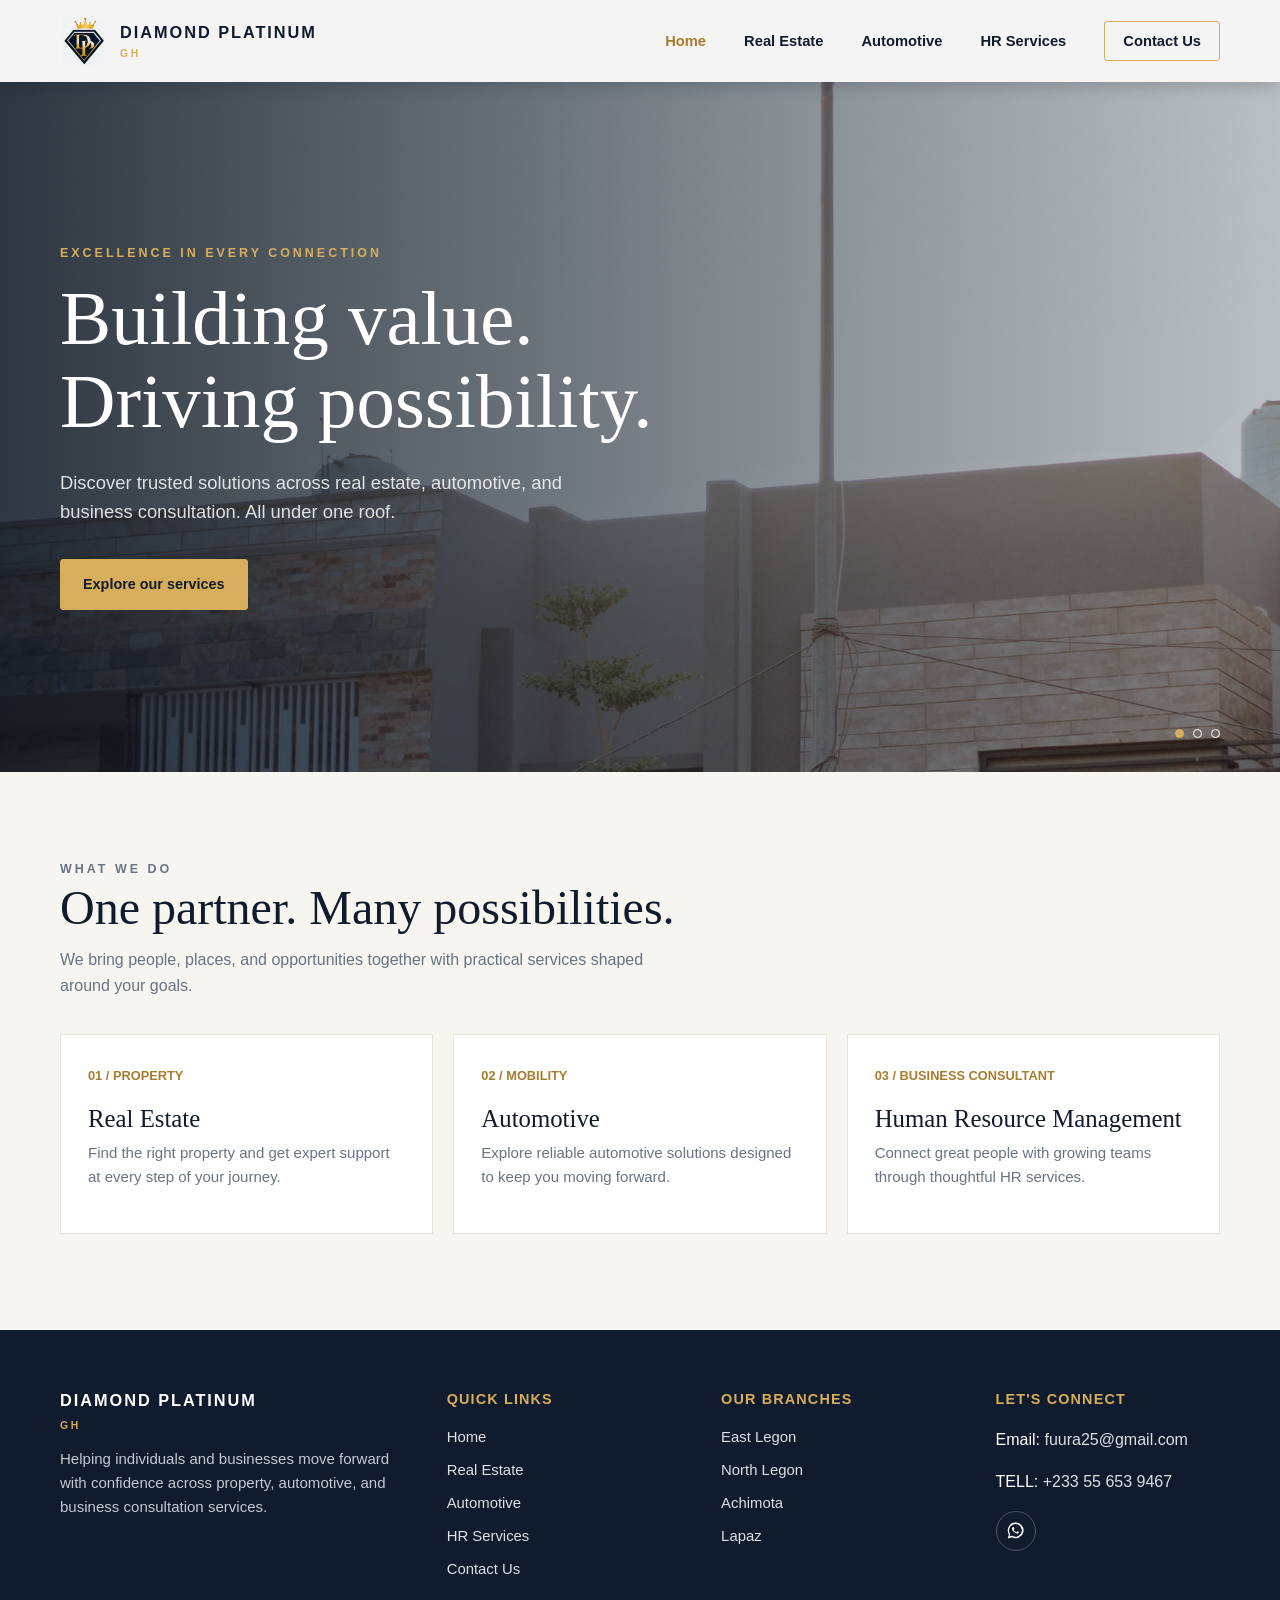
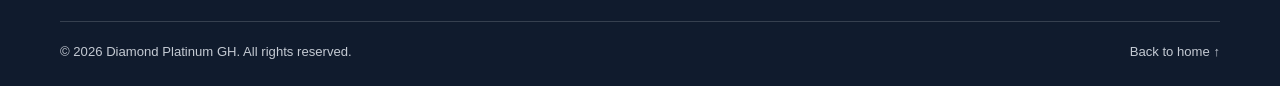
<file: index.html>
<!DOCTYPE html>
<html lang="en">
<head>
    <meta charset="UTF-8">
    <meta name="viewport" content="width=device-width, initial-scale=1.0">
    <meta name="theme-color" content="#101b2d">
    <title>Diamond Platinum GH | Real Estate, Automotive &amp; HR</title>
    <style>
        :root {
            color-scheme: light;
            --navy: #101b2d;
            --gold: #d7ae5b;
            --cream: #f7f5f0;
            --muted: #687386;
        }

        * { box-sizing: border-box; }

        html { scroll-behavior: smooth; }

        body {
            margin: 0;
            background: var(--cream);
            color: var(--navy);
            font-family: "Segoe UI", Arial, sans-serif;
            line-height: 1.6;
        }

        a { color: inherit; }

        .site-header {
            position: relative;
            z-index: 5;
            background: #f4f4f4;
            box-shadow: 0 5px 14px rgb(16 27 45 / 18%);
        }

        .nav-wrap {
            width: min(1160px, calc(100% - 48px));
            min-height: 82px;
            margin: auto;
            display: flex;
            align-items: center;
            justify-content: space-between;
            gap: 30px;
        }

        .brand {
            color: var(--navy);
            font-size: 1.02rem;
            font-weight: 800;
            letter-spacing: .12em;
            line-height: 1.25;
            text-decoration: none;
        }

        .brand span {
            display: block;
            margin-top: 5px;
            color: var(--gold);
            font-size: .65rem;
            letter-spacing: .26em;
        }

        .nav-menu {
            display: flex;
            align-items: center;
            gap: clamp(18px, 3vw, 38px);
            margin: 0;
            padding: 0;
            list-style: none;
        }

        .nav-menu a {
            font-size: .92rem;
            font-weight: 600;
            text-decoration: none;
            transition: color .2s ease;
        }

        .nav-menu a:hover,
        .nav-menu a:focus-visible { color: #a77c2e; }

        .nav-menu .contact-link {
            padding: 11px 18px;
            border: 1px solid var(--gold);
            border-radius: 3px;
        }

        .menu-toggle {
            display: none;
            width: 44px;
            height: 44px;
            border: 1px solid #e4e6eb;
            border-radius: 4px;
            background: #fff;
            color: var(--navy);
            font-size: 1.45rem;
            cursor: pointer;
        }

        .hero {
            position: relative;
            display: grid;
            min-height: min(690px, calc(100svh - 82px));
            overflow: hidden;
            place-items: center;
            background: var(--navy);
            color: #fff;
            isolation: isolate;
        }

        .hero-slides,
        .hero-slides::after,
        .hero-image {
            position: absolute;
            inset: 0;
            width: 100%;
            height: 100%;
        }

        .hero-slides { z-index: -1; }

        .hero-slides::after {
            content: "";
            background: linear-gradient(90deg, rgb(8 17 30 / 83%), rgb(8 17 30 / 38%) 68%, rgb(8 17 30 / 20%));
        }

        .hero-image {
            object-fit: cover;
            opacity: 0;
            transform: scale(1.04);
            transition: opacity 1.1s ease, transform 6s ease;
        }

        .hero-image.is-active {
            opacity: 1;
            transform: scale(1);
        }

        .hero-content {
            width: min(1160px, calc(100% - 48px));
            padding: 80px 0;
        }

        .eyebrow {
            margin: 0 0 16px;
            color: var(--gold);
            font-size: .78rem;
            font-weight: 700;
            letter-spacing: .24em;
            text-transform: uppercase;
        }

        h1 {
            max-width: 720px;
            margin: 0;
            font-family: Georgia, "Times New Roman", serif;
            font-size: clamp(2.7rem, 6vw, 5.3rem);
            font-weight: 500;
            line-height: 1.08;
        }

        .hero-copy {
            max-width: 570px;
            margin: 24px 0 32px;
            color: rgb(255 255 255 / 84%);
            font-size: clamp(1rem, 1.7vw, 1.15rem);
        }

        .button {
            display: inline-block;
            padding: 13px 22px;
            border: 1px solid var(--gold);
            border-radius: 3px;
            background: var(--gold);
            color: var(--navy);
            font-size: .9rem;
            font-weight: 700;
            text-decoration: none;
            transition: background .2s ease, color .2s ease;
        }

        .button:hover { background: transparent; color: #fff; }

        .slide-dots {
            position: absolute;
            right: max(24px, calc((100% - 1160px) / 2));
            bottom: 34px;
            display: flex;
            gap: 9px;
        }

        .slide-dot {
            width: 9px;
            height: 9px;
            padding: 0;
            border: 1px solid #fff;
            border-radius: 50%;
            background: transparent;
            cursor: pointer;
        }

        .slide-dot[aria-current="true"] { background: var(--gold); border-color: var(--gold); }

        .services {
            width: min(1160px, calc(100% - 48px));
            margin: auto;
            padding: 88px 0 96px;
        }

        .section-heading { max-width: 620px; margin-bottom: 36px; }

        .section-heading h2 {
            margin: 0 0 12px;
            font: 500 clamp(2rem, 4vw, 3rem)/1.15 Georgia, "Times New Roman", serif;
        }

        .section-heading p { margin: 0; color: var(--muted); }

        .service-grid {
            display: grid;
            grid-template-columns: repeat(3, 1fr);
            gap: 20px;
        }

        .service-card {
            min-height: 200px;
            padding: 27px;
            border: 1px solid #e8e4dc;
            background: #fff;
            text-decoration: none;
            transition: transform .2s ease, box-shadow .2s ease;
        }

        .service-card:hover {
            transform: translateY(-4px);
            box-shadow: 0 12px 30px rgb(16 27 45 / 9%);
        }

        .service-card .number { color: #a77c2e; font-size: .8rem; font-weight: 700; }
        .service-card h3 { margin: 17px 0 8px; font: 500 1.55rem Georgia, "Times New Roman", serif; }
        .service-card p { margin: 0; color: var(--muted); font-size: .94rem; }

        .site-footer { background: var(--navy); color: #fff; }

        .footer-wrap {
            width: min(1160px, calc(100% - 48px));
            margin: auto;
            padding: 58px 0 24px;
        }

        .footer-main {
            display: grid;
            grid-template-columns: 1.5fr repeat(3, 1fr);
            gap: 50px;
            padding-bottom: 40px;
        }

        .footer-about p { max-width: 360px; color: #c4cad3; font-size: .94rem; }
        .footer-title { margin: 0 0 15px; color: var(--gold); font-size: .9rem; letter-spacing: .08em; text-transform: uppercase; }
        .footer-links { display: grid; gap: 9px; }
        .footer-links a { color: #dce0e6; font-size: .93rem; text-decoration: none; }
        .footer-links span { color: #dce0e6; font-size: .93rem; }
        .footer-links a:hover { color: var(--gold); }

        .social-links { display: flex; gap: 10px; }

        .social-links a {
            display: grid;
            width: 40px;
            height: 40px;
            place-items: center;
            border: 1px solid rgb(255 255 255 / 25%);
            border-radius: 50%;
            color: #fff;
            font-size: .8rem;
            font-weight: 700;
            text-decoration: none;
            transition: border-color .2s ease, color .2s ease;
        }

        .social-links a:hover { border-color: var(--gold); color: var(--gold); }

        .copyright {
            display: flex;
            justify-content: space-between;
            gap: 16px;
            padding-top: 19px;
            border-top: 1px solid rgb(255 255 255 / 16%);
            color: #c4cad3;
            font-size: .82rem;
        }

        @media (max-width: 760px) {
            .nav-wrap { width: min(100% - 36px, 1160px); min-height: 72px; }
            .menu-toggle { display: grid; place-items: center; }

            .nav-menu {
                position: absolute;
                top: 100%;
                right: 0;
                left: 0;
                display: none;
                align-items: stretch;
                gap: 0;
                padding: 8px 18px 18px;
                background: #f4f4f4;
                box-shadow: 0 12px 18px rgb(16 27 45 / 10%);
            }

            .nav-menu.is-open { display: flex; flex-direction: column; }
            .nav-menu li { border-top: 1px solid #eef0f3; }
            .nav-menu a { display: block; padding: 13px 4px; }
            .nav-menu .contact-link { border: 0; }
            .hero { min-height: min(660px, calc(100svh - 72px)); }
            .hero-content, .services, .footer-wrap { width: min(100% - 36px, 1160px); }
            .service-grid { grid-template-columns: 1fr; }
            .service-card { min-height: auto; }
            .footer-main { grid-template-columns: 1fr 1fr; gap: 32px 24px; }
            .footer-about { grid-column: 1 / -1; }
        }

        @media (max-width: 440px) {
            .footer-main { grid-template-columns: 1fr; }
            .footer-about { grid-column: auto; }
            .copyright { flex-direction: column; gap: 4px; }
            .hero-content { padding: 65px 0 90px; }
        }

        @media (prefers-reduced-motion: reduce) {
            html { scroll-behavior: auto; }
            *, *::before, *::after { transition-duration: .01ms !important; }
        }
    </style>
    <link rel="stylesheet" href="site.css">
    <script src="site.js" defer></script>
</head>
<body>
    <header class="site-header">
        <nav class="nav-wrap" aria-label="Main navigation">
            <a class="brand nav-brand" href="index.html">
                <img class="brand-logo" src="dp.jpg" alt="">
                <div class="brand-text">DIAMOND PLATINUM<span>GH</span></div>
            </a>
            <button class="menu-toggle" type="button" aria-label="Open navigation menu" aria-expanded="false" aria-controls="primary-menu">
                <span aria-hidden="true">☰</span>
            </button>
            <ul class="nav-menu" id="primary-menu">
                <li><a href="index.html" aria-current="page">Home</a></li>
                <li><a href="real-estate.html">Real Estate</a></li>
                <li><a href="automotive.html">Automotive</a></li>
                <li><a href="hr-services.html">HR Services</a></li>
                <li><a class="contact-link" href="contact.html">Contact Us</a></li>
            </ul>
        </nav>
    </header>

    <main>
        <section class="hero" id="home" aria-label="Featured services">
            <div class="hero-slides" aria-hidden="true">
                <img class="hero-image is-active" src="fp3.jpg" alt="">
                <img class="hero-image" src="fp2.jpg" alt="">
                <img class="hero-image" src="fp1.jpg" alt="">
            </div>
            <div class="hero-content">
                <p class="eyebrow">Excellence in every connection</p>
                <h1>Building value.<br>Driving possibility.</h1>
                <p class="hero-copy">Discover trusted solutions across real estate, automotive, and business consultation.
                    All under one roof.</p>
                <a class="button" href="#services">Explore our services</a>
            </div>
            <div class="slide-dots" aria-label="Choose a featured background">
                <button class="slide-dot" type="button" aria-label="Show slide 1" aria-current="true"></button>
                <button class="slide-dot" type="button" aria-label="Show slide 2" aria-current="false"></button>
                <button class="slide-dot" type="button" aria-label="Show slide 3" aria-current="false"></button>
            </div>
        </section>

        <section class="services" id="services">
            <div class="section-heading">
                <p class="eyebrow">What we do</p>
                <h2>One partner. Many possibilities.</h2>
                <p>We bring people, places, and opportunities together with practical services shaped around your goals.</p>
            </div>
            <div class="service-grid">
                <a class="service-card" id="real-estate" href="real-estate.html">
                    <span class="number">01 / PROPERTY</span>
                    <h3>Real Estate</h3>
                    <p>Find the right property and get expert support at every step of your journey.</p>
                </a>
                <a class="service-card" id="automotive" href="automotive.html">
                    <span class="number">02 / MOBILITY</span>
                    <h3>Automotive</h3>
                    <p>Explore reliable automotive solutions designed to keep you moving forward.</p>
                </a>
                <a class="service-card" id="hr-services" href="hr-services.html">
                    <span class="number">03 / BUSINESS CONSULTANT</span>
                    <h3>Human Resource Management</h3>
                    <p>Connect great people with growing teams through thoughtful HR services.</p>
                </a>
            </div>
        </section>
    </main>

    <footer class="site-footer" id="contact">
        <div class="footer-wrap">
            <div class="footer-main">
                <div class="footer-about">
                    <a class="brand" href="index.html" style="color:#fff">DIAMOND PLATINUM<span>GH</span></a>
                    <p>Helping individuals and businesses move forward with confidence across property, automotive, and business consultation services.</p>
                    
                </div>
                <div>
                    <h2 class="footer-title">Quick links</h2>
                    <div class="footer-links">
                        <a href="index.html">Home</a>
                        <a href="real-estate.html">Real Estate</a>
                        <a href="automotive.html">Automotive</a>
                        <a href="hr-services.html">HR Services</a>
                        <a href="contact.html">Contact Us</a>
                    </div>
                </div><div><h2 class="footer-title">OUR BRANCHES</h2><div class="footer-links"><span>East Legon</span><span>North Legon</span><span>Achimota</span><span>Lapaz</span></div></div>
                <div>
                    <h2 class="footer-title">LET'S CONNECT</h2><p class="footer-contact">Email: <a href="mailto:fuura25@gmail.com">fuura25@gmail.com</a></p><p class="footer-contact">TELL: <a href="tel:+233556539467">+233 55 653 9467</a></p>
                    <div class="social-links" aria-label="Social media">
                        <a class="whatsapp" href="https://wa.link/vupumk" target="_blank" rel="noopener noreferrer" aria-label="WhatsApp">
                            <svg viewBox="0 0 24 24" aria-hidden="true"><path d="M12 2a9.8 9.8 0 0 0-8.4 14.8L2.3 22l5.3-1.4A9.9 9.9 0 1 0 12 2zm0 17.8a8 8 0 0 1-4.1-1.1l-.3-.2-3.1.8.8-3-.2-.3A8 8 0 1 1 12 19.8zm4.4-6c-.2-.1-1.4-.7-1.6-.7s-.4-.1-.5.1-.6.7-.7.9-.3.2-.5.1a6.5 6.5 0 0 1-1.9-1.2 7.1 7.1 0 0 1-1.3-1.6c-.1-.2 0-.3.1-.4l.4-.5.2-.4v-.4c-.1-.1-.5-1.3-.7-1.8-.2-.5-.4-.4-.5-.4h-.5c-.2 0-.4.1-.6.3s-.8.8-.8 1.9.8 2.2.9 2.4a9 9 0 0 0 3.5 3.1c.5.2.8.4 1.1.5.5.2 1 .2 1.4.1.4-.1 1.4-.6 1.6-1.1.2-.5.2-1 .1-1.1s-.2-.2-.4-.3z"/></svg>
                        </a>
                    </div>
                </div>
            </div>
            <div class="copyright">
                <span>&copy; <span id="year"></span> Diamond Platinum GH. All rights reserved.</span>
                <a href="index.html">Back to home ↑</a>
            </div>
        </div>
    </footer>

</body>
</html>
</file>
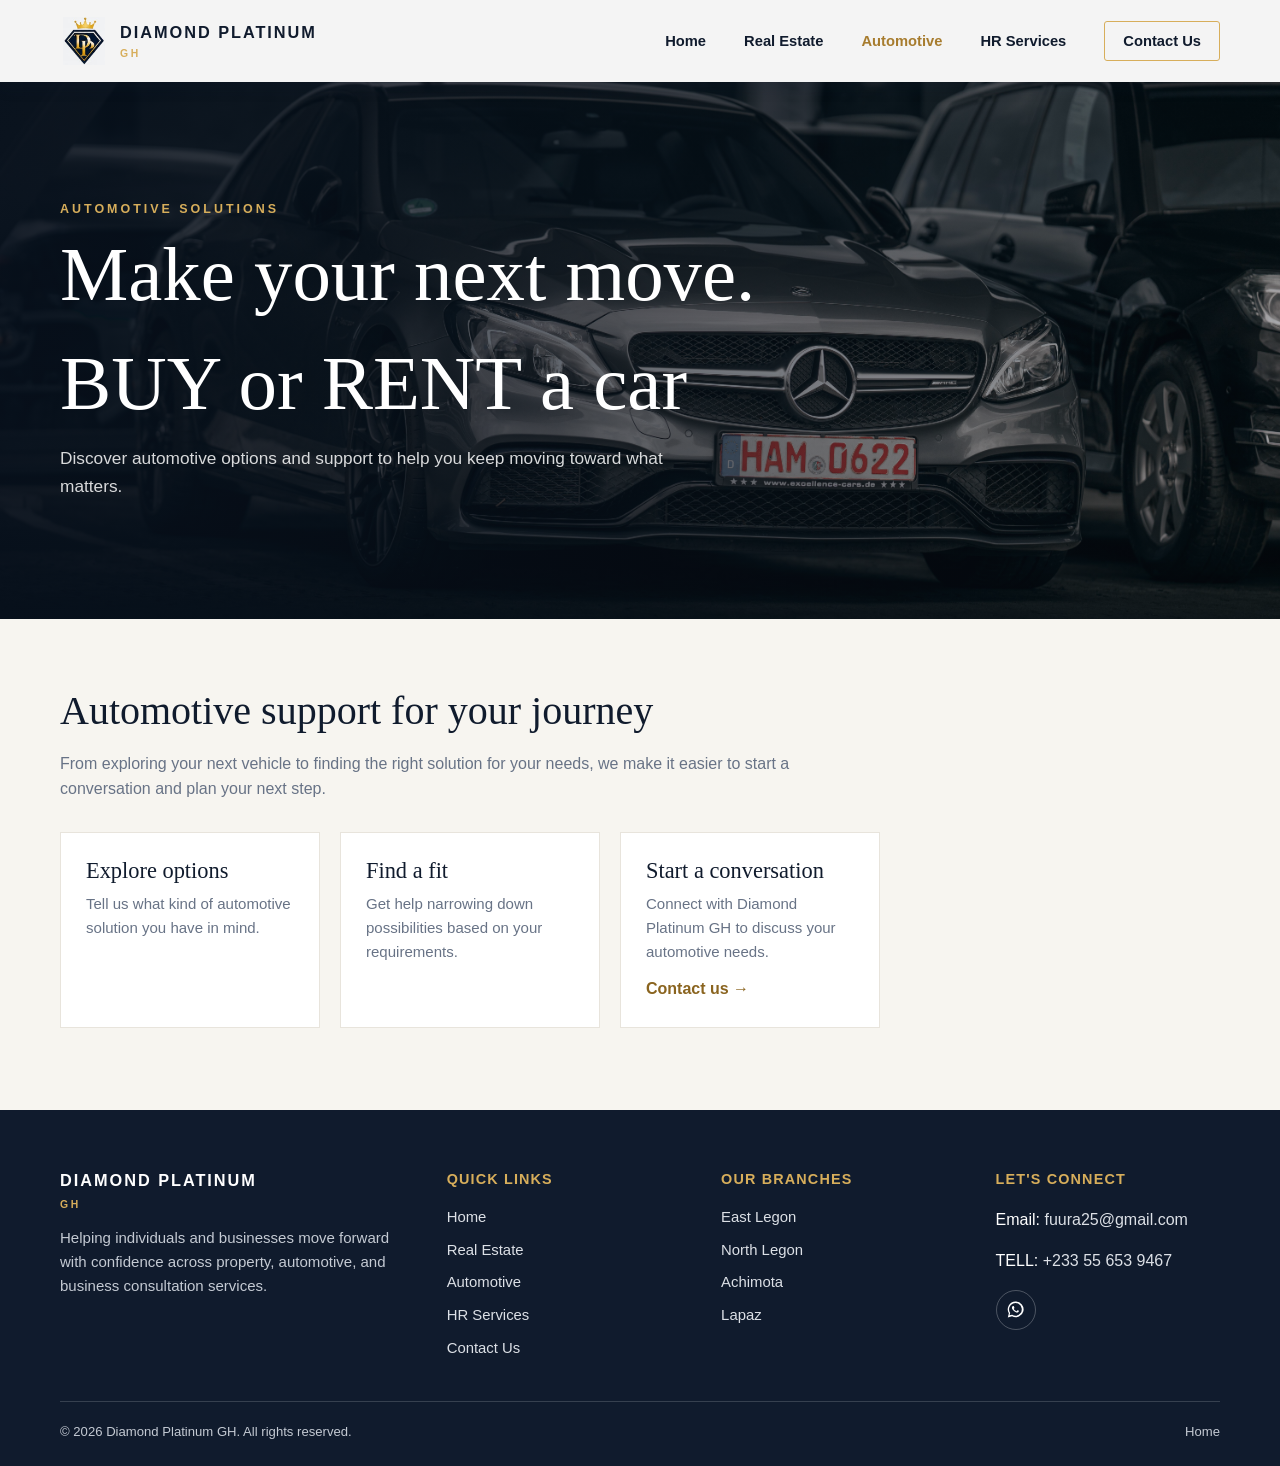
<file: automotive.html>
<!DOCTYPE html>
<html lang="en">
<head>
    <meta charset="UTF-8">
    <meta name="viewport" content="width=device-width, initial-scale=1.0">
    <meta name="theme-color" content="#101b2d">
    <title>Automotive | Diamond Platinum GH</title>
    <link rel="stylesheet" href="site.css">
    <script src="site.js" defer></script>
</head>
<body>
    <header class="site-header">
        <nav class="nav-wrap" aria-label="Main navigation">
            <a class="brand nav-brand" href="index.html"><img class="brand-logo" src="dp.jpg" alt=""><div class="brand-text">DIAMOND PLATINUM<span>GH</span></div></a>
            <button class="menu-toggle" type="button" aria-label="Open navigation menu" aria-expanded="false" aria-controls="primary-menu"><span aria-hidden="true">☰</span></button>
            <ul class="nav-menu" id="primary-menu">
                <li><a href="index.html">Home</a></li>
                <li><a href="real-estate.html">Real Estate</a></li>
                <li><a href="automotive.html" aria-current="page">Automotive</a></li>
                <li><a href="hr-services.html">HR Services</a></li>
                <li><a class="contact-link" href="contact.html">Contact Us</a></li>
            </ul>
        </nav>
    </header>
    <main>
        <section class="page-banner photo-banner">
            <div class="automotive-banner-slides" aria-hidden="true">
                <img class="banner-slide is-active" src="p3.jpg" alt="">
                <img class="banner-slide" src="p2.jpg" alt="">
                <img class="banner-slide" src="p4.jpg" alt="">
            </div>
            <div class="page-banner-inner">
                <p class="eyebrow">Automotive solutions</p>
                <h1>Make your next move.</h1> 
                <br>
                <h1>BUY or RENT a car</h1>
                <p>Discover automotive options and support to help you keep moving toward what matters.</p>
            </div>
        </section>
        <div class="page-content">
            <section class="content-section">
                <h2>Automotive support for your journey</h2>
                <p>From exploring your next vehicle to finding the right solution for your needs, we make it easier to start a conversation and plan your next step.</p>
                <div class="info-grid">
                    <article class="info-card"><h3>Explore options</h3><p>Tell us what kind of automotive solution you have in mind.</p></article>
                    <article class="info-card"><h3>Find a fit</h3><p>Get help narrowing down possibilities based on your requirements.</p></article>
                    <article class="info-card"><h3>Start a conversation</h3><p>Connect with Diamond Platinum GH to discuss your automotive needs.</p><a class="action-link" href="contact.html">Contact us →</a></article>
                </div>
            </section>
        </div>
    </main>
    <footer class="site-footer">
        <div class="footer-wrap">
            <div class="footer-main">
                <div class="footer-about"><a class="brand" href="index.html" style="color:#fff">DIAMOND PLATINUM<span>GH</span></a><p>Helping individuals and businesses move forward with confidence across property, automotive, and business consultation services.</p></div>
                <div><h2 class="footer-title">Quick links</h2><div class="footer-links"><a href="index.html">Home</a><a href="real-estate.html">Real Estate</a><a href="automotive.html">Automotive</a><a href="hr-services.html">HR Services</a><a href="contact.html">Contact Us</a></div></div><div><h2 class="footer-title">OUR BRANCHES</h2><div class="footer-links"><span>East Legon</span><span>North Legon</span><span>Achimota</span><span>Lapaz</span></div></div>
                <div><h2 class="footer-title">LET'S CONNECT</h2><p class="footer-contact">Email: <a href="mailto:fuura25@gmail.com">fuura25@gmail.com</a></p><p class="footer-contact">TELL: <a href="tel:+233556539467">+233 55 653 9467</a></p><div class="social-links" aria-label="Social media"><a class="whatsapp" href="https://wa.link/vupumk" target="_blank" rel="noopener noreferrer" aria-label="WhatsApp"><svg viewBox="0 0 24 24" aria-hidden="true"><path d="M12 2a9.8 9.8 0 0 0-8.4 14.8L2.3 22l5.3-1.4A9.9 9.9 0 1 0 12 2zm0 17.8a8 8 0 0 1-4.1-1.1l-.3-.2-3.1.8.8-3-.2-.3A8 8 0 1 1 12 19.8zm4.4-6c-.2-.1-1.4-.7-1.6-.7s-.4-.1-.5.1-.6.7-.7.9-.3.2-.5.1a6.5 6.5 0 0 1-1.9-1.2 7.1 7.1 0 0 1-1.3-1.6c-.1-.2 0-.3.1-.4l.4-.5.2-.4v-.4c-.1-.1-.5-1.3-.7-1.8-.2-.5-.4-.4-.5-.4h-.5c-.2 0-.4.1-.6.3s-.8.8-.8 1.9.8 2.2.9 2.4a9 9 0 0 0 3.5 3.1c.5.2.8.4 1.1.5.5.2 1 .2 1.4.1.4-.1 1.4-.6 1.6-1.1.2-.5.2-1 .1-1.1s-.2-.2-.4-.3z"/></svg></a></div></div>
            </div>
            <div class="copyright"><span>&copy; <span id="year"></span> Diamond Platinum GH. All rights reserved.</span><a href="index.html">Home</a></div>
        </div>
    </footer>
</body>
</html>
</file>
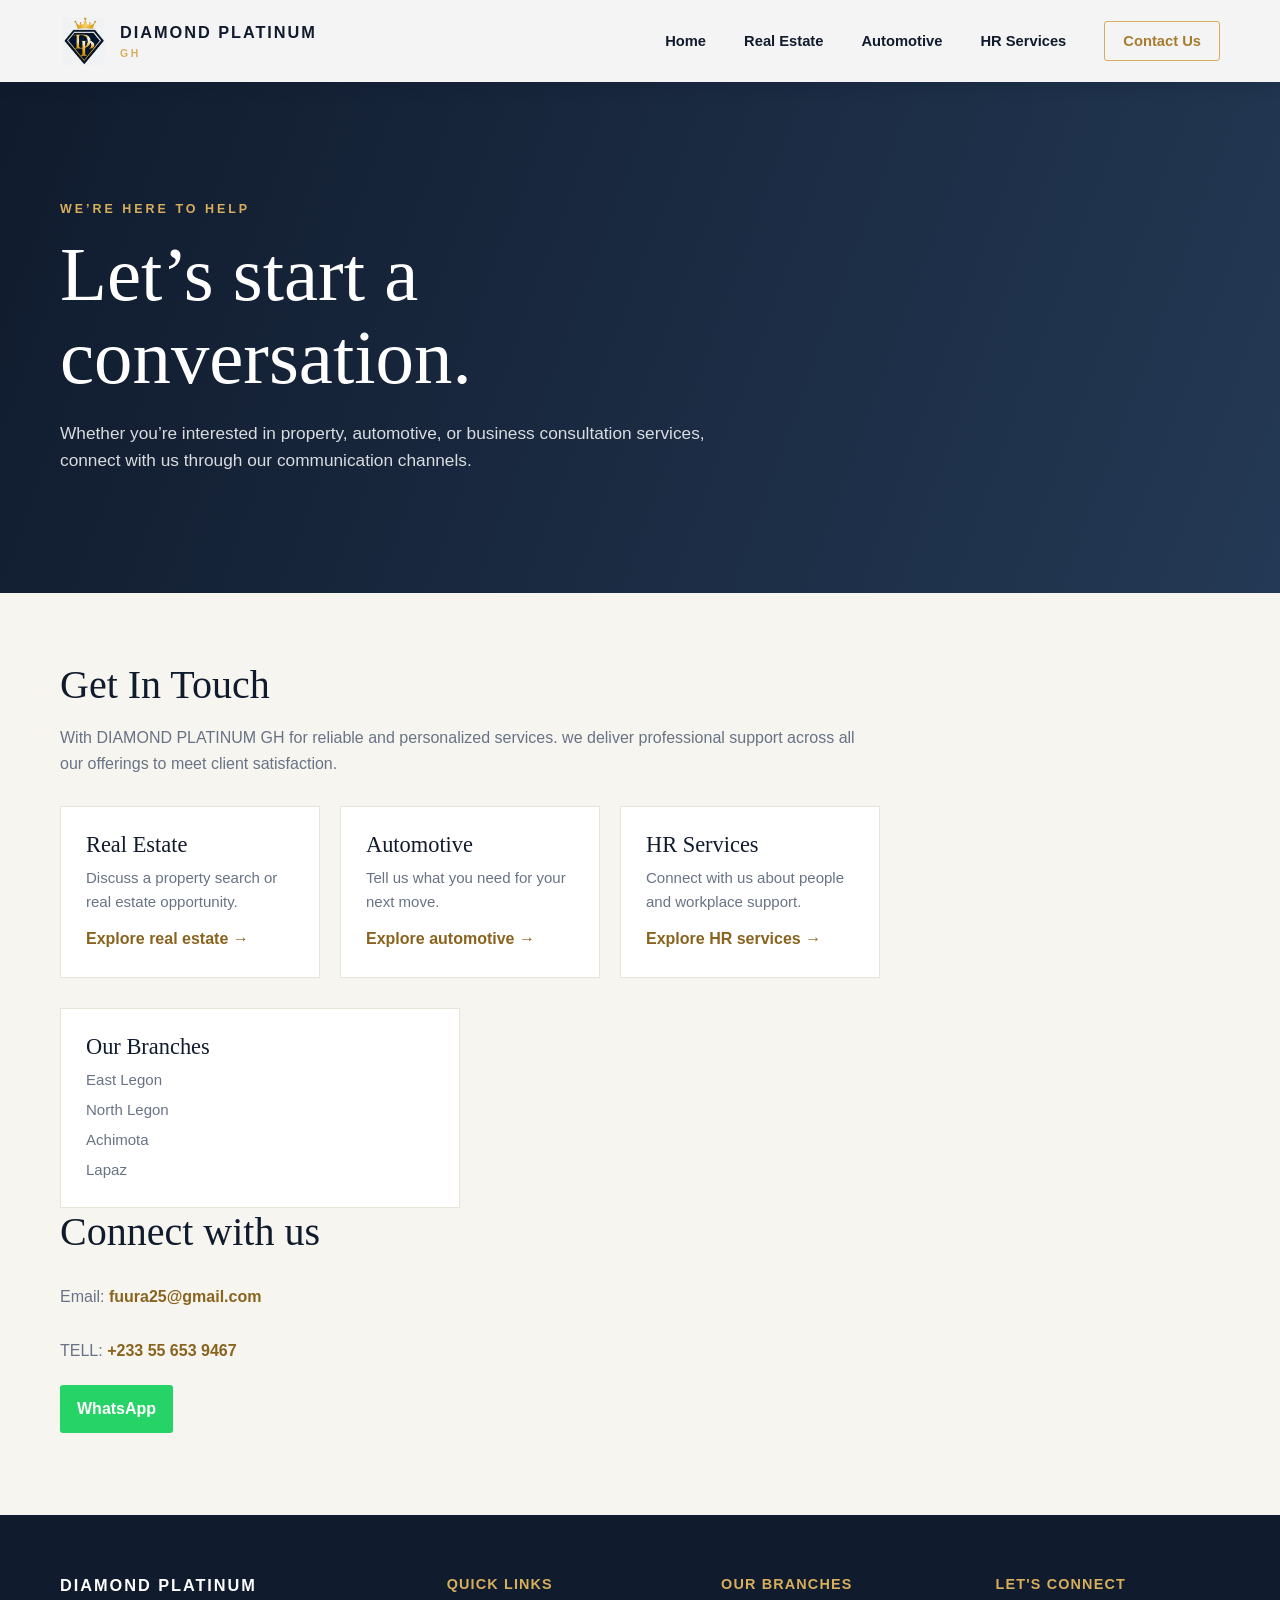
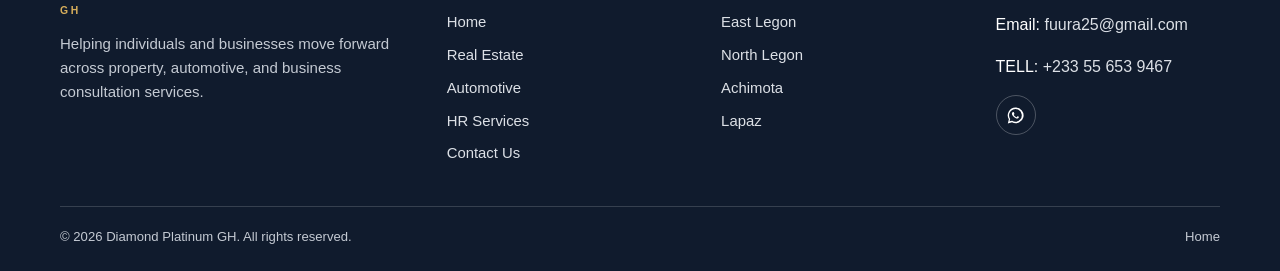
<file: contact.html>
<!DOCTYPE html>
<html lang="en">
<head>
    <meta charset="UTF-8">
    <meta name="viewport" content="width=device-width, initial-scale=1.0">
    <meta name="theme-color" content="#101b2d">
    <title>Contact Us | Diamond Platinum GH</title>
    <link rel="stylesheet" href="site.css">
    <script src="site.js" defer></script>
</head>
<body>
    <header class="site-header">
        <nav class="nav-wrap" aria-label="Main navigation">
            <a class="brand nav-brand" href="index.html"><img class="brand-logo" src="dp.jpg" alt=""><div class="brand-text">DIAMOND PLATINUM<span>GH</span></div></a>
            <button class="menu-toggle" type="button" aria-label="Open navigation menu" aria-expanded="false" aria-controls="primary-menu"><span aria-hidden="true">☰</span></button>
            <ul class="nav-menu" id="primary-menu">
                <li><a href="index.html">Home</a></li>
                <li><a href="real-estate.html">Real Estate</a></li>
                <li><a href="automotive.html">Automotive</a></li>
                <li><a href="hr-services.html">HR Services</a></li>
                <li><a class="contact-link" href="contact.html" aria-current="page">Contact Us</a></li>
            </ul>
        </nav>
    </header>
    <main>
        <section class="page-banner">
            <div class="page-banner-inner">
                <p class="eyebrow">We’re here to help</p>
                <h1>Let’s start a conversation.</h1>
                <p>Whether you’re interested in property, automotive, or business consultation services, connect with us through our communication channels.</p>
            </div>
        </section>
        <div class="page-content">
            <section class="content-section">
                <h2>Get In Touch</h2>
                <p>With DIAMOND PLATINUM GH for reliable and personalized services. we deliver professional support across all our offerings to meet client satisfaction.</p>
                <div class="info-grid">
                    <article class="info-card"><h3>Real Estate</h3><p>Discuss a property search or real estate opportunity.</p><a class="action-link" href="real-estate.html">Explore real estate →</a></article>
                    <article class="info-card"><h3>Automotive</h3><p>Tell us what you need for your next move.</p><a class="action-link" href="automotive.html">Explore automotive →</a></article>
                    <article class="info-card"><h3>HR Services</h3><p>Connect with us about people and workplace support.</p><a class="action-link" href="hr-services.html">Explore HR services →</a></article>
                </div>
                <div class="info-grid contact-details">
                    <article class="info-card">
                        <h3>Our Branches</h3>
                        <div class="branch-list">
                            <span>East Legon</span>
                            <span>North Legon</span>
                            <span>Achimota</span>
                            <span>Lapaz</span>
                        </div>
                    </article>
                </div>
                <div class="content-section">
                    <h2>Connect with us</h2>
                    <p>Email: <a class="action-link" href="mailto:fuura25@gmail.com">fuura25@gmail.com</a></p>
                    <p>TELL: <a class="action-link" href="tel:+233556539467">+233 55 653 9467</a></p>
                    <div class="contact-socials">
                        <a class="whatsapp" href="https://wa.link/vupumk" target="_blank" rel="noopener noreferrer">WhatsApp</a>
                    </div>
                </div>
            </section>
        </div>
    </main>
    <footer class="site-footer">
        <div class="footer-wrap">
            <div class="footer-main">
                <div class="footer-about"><a class="brand" href="index.html" style="color:#fff">DIAMOND PLATINUM<span>GH</span></a><p>Helping individuals and businesses move forward across property, automotive, and business consultation services.</p></div>
                <div><h2 class="footer-title">Quick links</h2><div class="footer-links"><a href="index.html">Home</a><a href="real-estate.html">Real Estate</a><a href="automotive.html">Automotive</a><a href="hr-services.html">HR Services</a><a href="contact.html">Contact Us</a></div></div><div><h2 class="footer-title">OUR BRANCHES</h2><div class="footer-links"><span>East Legon</span><span>North Legon</span><span>Achimota</span><span>Lapaz</span></div></div>
                <div><h2 class="footer-title">LET'S CONNECT</h2><p class="footer-contact">Email: <a href="mailto:fuura25@gmail.com">fuura25@gmail.com</a></p><p class="footer-contact">TELL: <a href="tel:+233556539467">+233 55 653 9467</a></p><div class="social-links" aria-label="Social media"><a class="whatsapp" href="https://wa.link/vupumk" target="_blank" rel="noopener noreferrer" aria-label="WhatsApp"><svg viewBox="0 0 24 24" aria-hidden="true"><path d="M12 2a9.8 9.8 0 0 0-8.4 14.8L2.3 22l5.3-1.4A9.9 9.9 0 1 0 12 2zm0 17.8a8 8 0 0 1-4.1-1.1l-.3-.2-3.1.8.8-3-.2-.3A8 8 0 1 1 12 19.8zm4.4-6c-.2-.1-1.4-.7-1.6-.7s-.4-.1-.5.1-.6.7-.7.9-.3.2-.5.1a6.5 6.5 0 0 1-1.9-1.2 7.1 7.1 0 0 1-1.3-1.6c-.1-.2 0-.3.1-.4l.4-.5.2-.4v-.4c-.1-.1-.5-1.3-.7-1.8-.2-.5-.4-.4-.5-.4h-.5c-.2 0-.4.1-.6.3s-.8.8-.8 1.9.8 2.2.9 2.4a9 9 0 0 0 3.5 3.1c.5.2.8.4 1.1.5.5.2 1 .2 1.4.1.4-.1 1.4-.6 1.6-1.1.2-.5.2-1 .1-1.1s-.2-.2-.4-.3z"/></svg></a></div></div>
            </div>
            <div class="copyright"><span>&copy; <span id="year"></span> Diamond Platinum GH. All rights reserved.</span><a href="index.html">Home</a></div>
        </div>
    </footer>
</body>
</html>
</file>
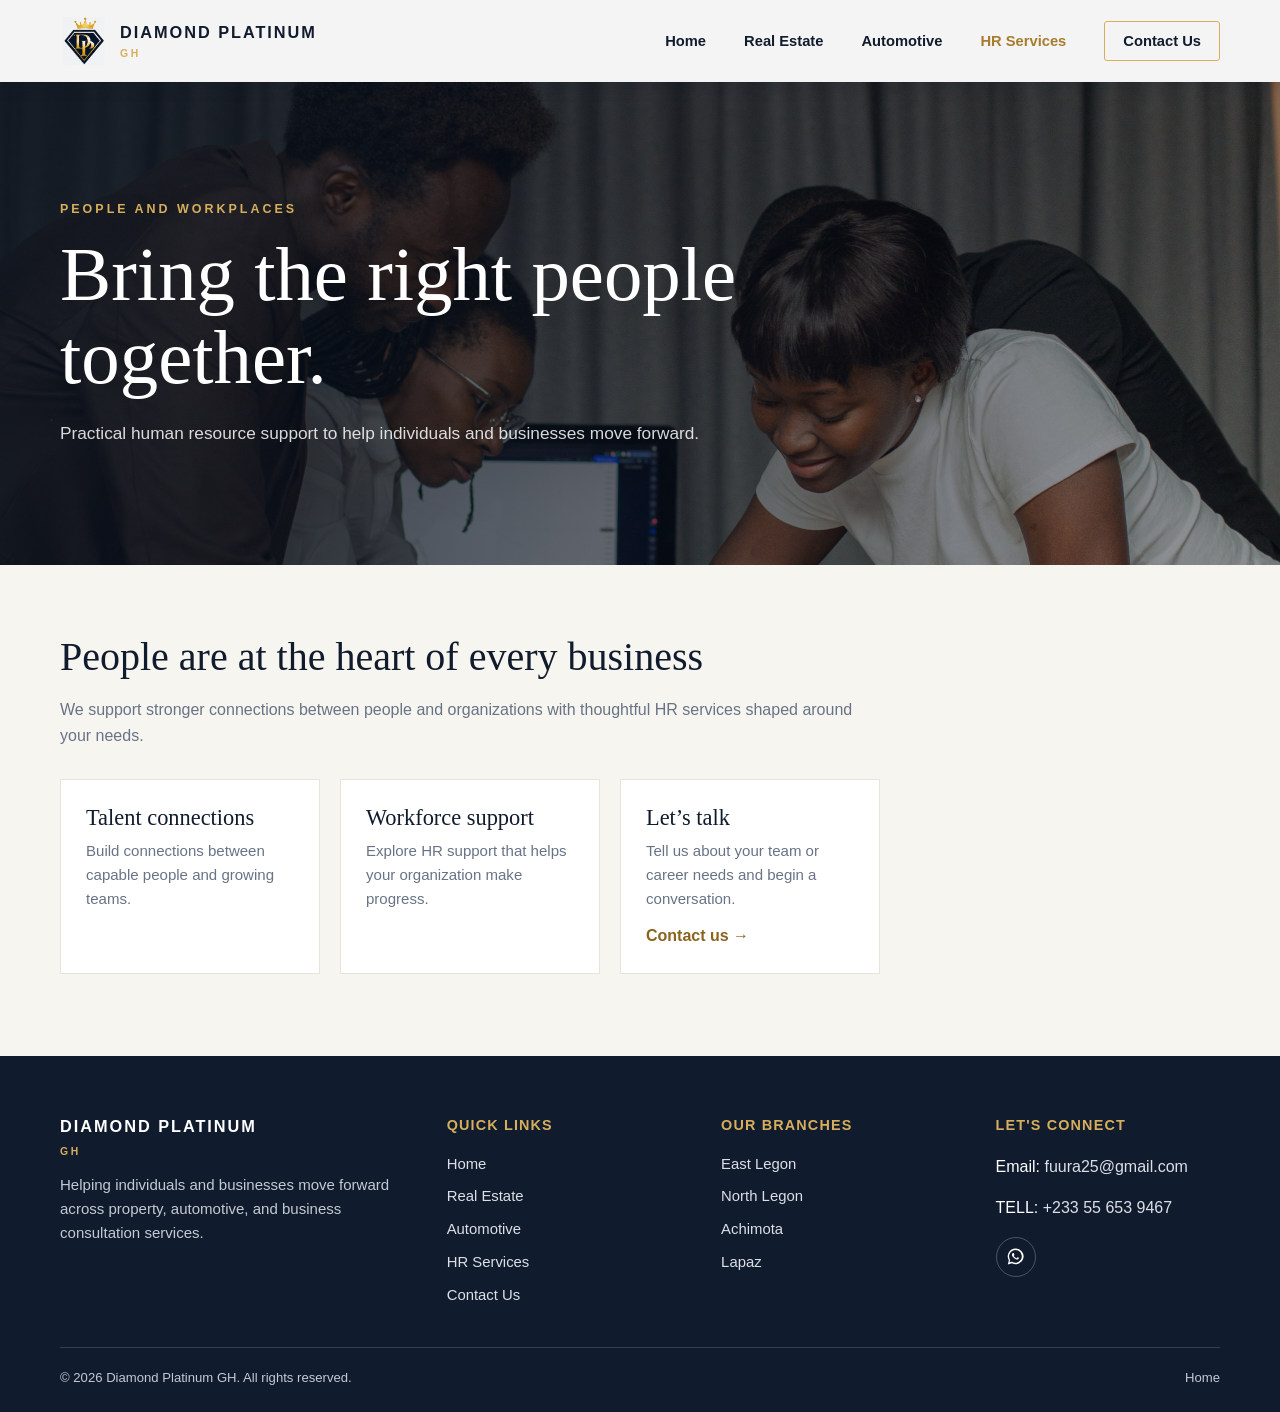
<file: hr-services.html>
<!DOCTYPE html>
<html lang="en">
<head>
    <meta charset="UTF-8">
    <meta name="viewport" content="width=device-width, initial-scale=1.0">
    <meta name="theme-color" content="#101b2d">
    <title>HR Services | Diamond Platinum GH</title>
    <link rel="stylesheet" href="site.css">
    <script src="site.js" defer></script>
</head>
<body>
    <header class="site-header">
        <nav class="nav-wrap" aria-label="Main navigation">
            <a class="brand nav-brand" href="index.html"><img class="brand-logo" src="dp.jpg" alt=""><div class="brand-text">DIAMOND PLATINUM<span>GH</span></div></a>
            <button class="menu-toggle" type="button" aria-label="Open navigation menu" aria-expanded="false" aria-controls="primary-menu"><span aria-hidden="true">☰</span></button>
            <ul class="nav-menu" id="primary-menu">
                <li><a href="index.html">Home</a></li>
                <li><a href="real-estate.html">Real Estate</a></li>
                <li><a href="automotive.html">Automotive</a></li>
                <li><a href="hr-services.html" aria-current="page">HR Services</a></li>
                <li><a class="contact-link" href="contact.html">Contact Us</a></li>
            </ul>
        </nav>
    </header>
    <main>
        <section class="page-banner photo-banner">
            <div class="automotive-banner-slides" aria-hidden="true">
                <img class="banner-slide is-active" src="hr1.jpg" alt="">
                <img class="banner-slide" src="hr2.jpg" alt="">
                <img class="banner-slide" src="hr3.jpg" alt="">
            </div>
            <div class="page-banner-inner">
                <p class="eyebrow">People and workplaces</p>
                <h1>Bring the right people together.</h1>
                <p>Practical human resource support to help individuals and businesses move forward.</p>
            </div>
        </section>
        <div class="page-content">
            <section class="content-section">
                <h2>People are at the heart of every business</h2>
                <p>We support stronger connections between people and organizations with thoughtful HR services shaped around your needs.</p>
                <div class="info-grid">
                    <article class="info-card"><h3>Talent connections</h3><p>Build connections between capable people and growing teams.</p></article>
                    <article class="info-card"><h3>Workforce support</h3><p>Explore HR support that helps your organization make progress.</p></article>
                    <article class="info-card"><h3>Let’s talk</h3><p>Tell us about your team or career needs and begin a conversation.</p><a class="action-link" href="contact.html">Contact us →</a></article>
                </div>
            </section>
        </div>
    </main>
    <footer class="site-footer">
        <div class="footer-wrap">
            <div class="footer-main">
                <div class="footer-about"><a class="brand" href="index.html" style="color:#fff">DIAMOND PLATINUM<span>GH</span></a><p>Helping individuals and businesses move forward across property, automotive, and business consultation services.</p></div>
                <div><h2 class="footer-title">Quick links</h2><div class="footer-links"><a href="index.html">Home</a><a href="real-estate.html">Real Estate</a><a href="automotive.html">Automotive</a><a href="hr-services.html">HR Services</a><a href="contact.html">Contact Us</a></div></div><div><h2 class="footer-title">OUR BRANCHES</h2><div class="footer-links"><span>East Legon</span><span>North Legon</span><span>Achimota</span><span>Lapaz</span></div></div>
                <div><h2 class="footer-title">LET'S CONNECT</h2><p class="footer-contact">Email: <a href="mailto:fuura25@gmail.com">fuura25@gmail.com</a></p><p class="footer-contact">TELL: <a href="tel:+233556539467">+233 55 653 9467</a></p><div class="social-links" aria-label="Social media"><a class="whatsapp" href="https://wa.link/vupumk" target="_blank" rel="noopener noreferrer" aria-label="WhatsApp"><svg viewBox="0 0 24 24" aria-hidden="true"><path d="M12 2a9.8 9.8 0 0 0-8.4 14.8L2.3 22l5.3-1.4A9.9 9.9 0 1 0 12 2zm0 17.8a8 8 0 0 1-4.1-1.1l-.3-.2-3.1.8.8-3-.2-.3A8 8 0 1 1 12 19.8zm4.4-6c-.2-.1-1.4-.7-1.6-.7s-.4-.1-.5.1-.6.7-.7.9-.3.2-.5.1a6.5 6.5 0 0 1-1.9-1.2 7.1 7.1 0 0 1-1.3-1.6c-.1-.2 0-.3.1-.4l.4-.5.2-.4v-.4c-.1-.1-.5-1.3-.7-1.8-.2-.5-.4-.4-.5-.4h-.5c-.2 0-.4.1-.6.3s-.8.8-.8 1.9.8 2.2.9 2.4a9 9 0 0 0 3.5 3.1c.5.2.8.4 1.1.5.5.2 1 .2 1.4.1.4-.1 1.4-.6 1.6-1.1.2-.5.2-1 .1-1.1s-.2-.2-.4-.3z"/></svg></a></div></div>
            </div>
            <div class="copyright"><span>&copy; <span id="year"></span> Diamond Platinum GH. All rights reserved.</span><a href="index.html">Home</a></div>
        </div>
    </footer>
</body>
</html>
</file>
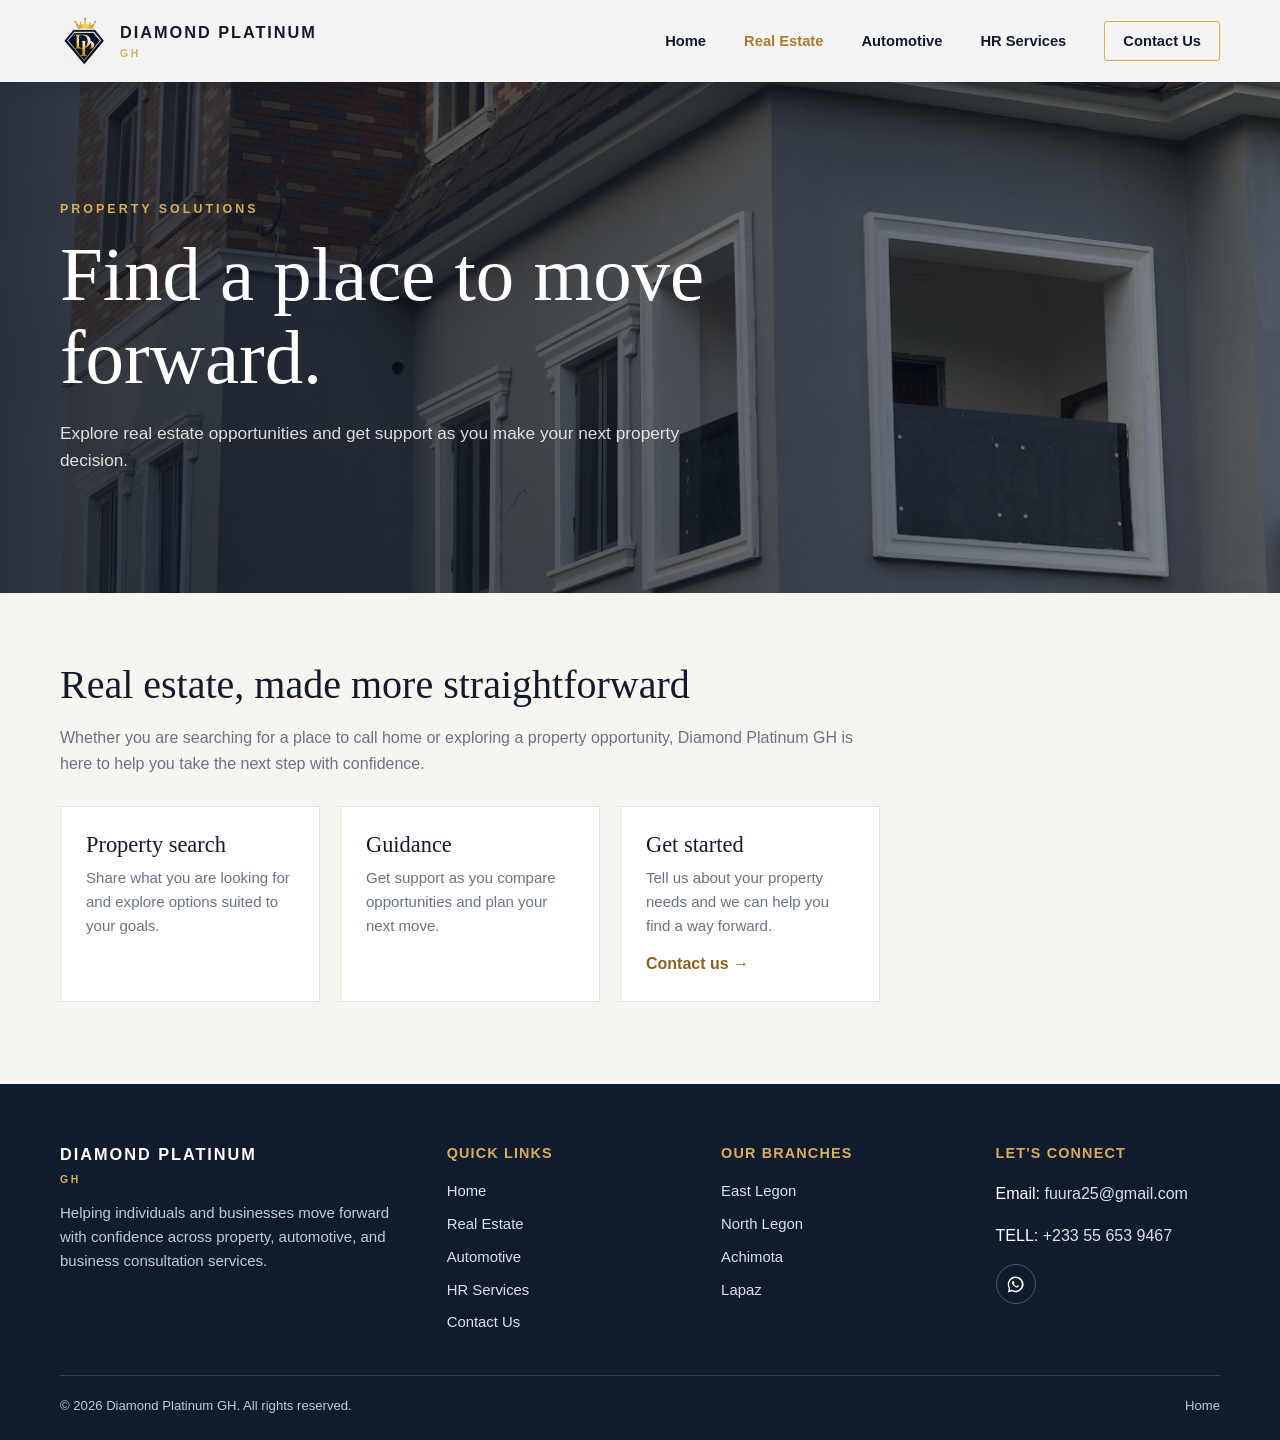
<file: real-estate.html>
<!DOCTYPE html>
<html lang="en">
<head>
    <meta charset="UTF-8">
    <meta name="viewport" content="width=device-width, initial-scale=1.0">
    <meta name="theme-color" content="#101b2d">
    <title>Real Estate | Diamond Platinum GH</title>
    <link rel="stylesheet" href="site.css">
    <script src="site.js" defer></script>
</head>
<body>
    <header class="site-header">
        <nav class="nav-wrap" aria-label="Main navigation">
            <a class="brand nav-brand" href="index.html"><img class="brand-logo" src="dp.jpg" alt=""><div class="brand-text">DIAMOND PLATINUM<span>GH</span></div></a>
            <button class="menu-toggle" type="button" aria-label="Open navigation menu" aria-expanded="false" aria-controls="primary-menu"><span aria-hidden="true">☰</span></button>
            <ul class="nav-menu" id="primary-menu">
                <li><a href="index.html">Home</a></li>
                <li><a href="real-estate.html" aria-current="page">Real Estate</a></li>
                <li><a href="automotive.html">Automotive</a></li>
                <li><a href="hr-services.html">HR Services</a></li>
                <li><a class="contact-link" href="contact.html">Contact Us</a></li>
            </ul>
        </nav>
    </header>
    <main>
        <section class="page-banner photo-banner">
            <div class="automotive-banner-slides" aria-hidden="true">
                <img class="banner-slide is-active" src="re1.jpg" alt="">
                <img class="banner-slide" src="re2.jpg" alt="">
                <img class="banner-slide" src="re3.jpg" alt="">
            </div>
            <div class="page-banner-inner">
                <p class="eyebrow">Property solutions</p>
                <h1>Find a place to move forward.</h1>
                <p>Explore real estate opportunities and get support as you make your next property decision.</p>
            </div>
        </section>
        <div class="page-content">
            <section class="content-section">
                <h2>Real estate, made more straightforward</h2>
                <p>Whether you are searching for a place to call home or exploring a property opportunity, Diamond Platinum GH is here to help you take the next step with confidence.</p>
                <div class="info-grid">
                    <article class="info-card"><h3>Property search</h3><p>Share what you are looking for and explore options suited to your goals.</p></article>
                    <article class="info-card"><h3>Guidance</h3><p>Get support as you compare opportunities and plan your next move.</p></article>
                    <article class="info-card"><h3>Get started</h3><p>Tell us about your property needs and we can help you find a way forward.</p><a class="action-link" href="contact.html">Contact us →</a></article>
                </div>
            </section>
        </div>
    </main>
    <footer class="site-footer">
        <div class="footer-wrap">
            <div class="footer-main">
                <div class="footer-about"><a class="brand" href="index.html" style="color:#fff">DIAMOND PLATINUM<span>GH</span></a><p>Helping individuals and businesses move forward with confidence across property, automotive, and business consultation services.</p></div>
                <div><h2 class="footer-title">Quick links</h2><div class="footer-links"><a href="index.html">Home</a><a href="real-estate.html">Real Estate</a><a href="automotive.html">Automotive</a><a href="hr-services.html">HR Services</a><a href="contact.html">Contact Us</a></div></div><div><h2 class="footer-title">OUR BRANCHES</h2><div class="footer-links"><span>East Legon</span><span>North Legon</span><span>Achimota</span><span>Lapaz</span></div></div>
                <div><h2 class="footer-title">LET'S CONNECT</h2><p class="footer-contact">Email: <a href="mailto:fuura25@gmail.com">fuura25@gmail.com</a></p><p class="footer-contact">TELL: <a href="tel:+233556539467">+233 55 653 9467</a></p><div class="social-links" aria-label="Social media"><a class="whatsapp" href="https://wa.link/vupumk" target="_blank" rel="noopener noreferrer" aria-label="WhatsApp"><svg viewBox="0 0 24 24" aria-hidden="true"><path d="M12 2a9.8 9.8 0 0 0-8.4 14.8L2.3 22l5.3-1.4A9.9 9.9 0 1 0 12 2zm0 17.8a8 8 0 0 1-4.1-1.1l-.3-.2-3.1.8.8-3-.2-.3A8 8 0 1 1 12 19.8zm4.4-6c-.2-.1-1.4-.7-1.6-.7s-.4-.1-.5.1-.6.7-.7.9-.3.2-.5.1a6.5 6.5 0 0 1-1.9-1.2 7.1 7.1 0 0 1-1.3-1.6c-.1-.2 0-.3.1-.4l.4-.5.2-.4v-.4c-.1-.1-.5-1.3-.7-1.8-.2-.5-.4-.4-.5-.4h-.5c-.2 0-.4.1-.6.3s-.8.8-.8 1.9.8 2.2.9 2.4a9 9 0 0 0 3.5 3.1c.5.2.8.4 1.1.5.5.2 1 .2 1.4.1.4-.1 1.4-.6 1.6-1.1.2-.5.2-1 .1-1.1s-.2-.2-.4-.3z"/></svg></a></div></div>
             
            </div>
            <div class="copyright"><span>&copy; <span id="year"></span> Diamond Platinum GH. All rights reserved.</span><a href="index.html">Home</a></div>
        </div>
    </footer>
</body>
</html>
</file>
<file: site.css>
:root {
    color-scheme: light;
    --navy: #101b2d;
    --gold: #d7ae5b;
    --cream: #f7f5f0;
    --muted: #687386;
}

* { box-sizing: border-box; }

html { scroll-behavior: smooth; }

body {
    margin: 0;
    padding-top: 82px;
    background: var(--cream);
    color: var(--navy);
    font-family: "Segoe UI", Arial, sans-serif;
    line-height: 1.6;
}

a { color: inherit; }

.site-header {
    position: fixed;
    top: 0;
    right: 0;
    left: 0;
    z-index: 5;
    background: #f4f4f4;
    box-shadow: 0 5px 14px rgb(16 27 45 / 18%);
}

.nav-wrap {
    width: min(1160px, calc(100% - 48px));
    min-height: 82px;
    margin: auto;
    display: flex;
    align-items: center;
    justify-content: space-between;
    gap: 30px;
}

.brand {
    color: var(--navy);
    font-size: 1.02rem;
    font-weight: 800;
    letter-spacing: .12em;
    line-height: 1.25;
    text-decoration: none;
}

.nav-brand {
    display: flex;
    align-items: center;
    gap: 12px;
}

.brand-logo {
    display: block;
    width: 48px;
    height: 48px;
    flex: none;
    object-fit: contain;
}

.brand span {
    display: block;
    margin-top: 5px;
    color: var(--gold);
    font-size: .65rem;
    letter-spacing: .26em;
}

.nav-menu {
    display: flex;
    align-items: center;
    gap: clamp(18px, 3vw, 38px);
    margin: 0;
    padding: 0;
    list-style: none;
}

.nav-menu a {
    font-size: .92rem;
    font-weight: 600;
    text-decoration: none;
    transition: color .2s ease;
}

.nav-menu a:hover,
.nav-menu a:focus-visible,
.nav-menu a[aria-current="page"] { color: #a77c2e; }

.nav-menu .contact-link {
    padding: 11px 18px;
    border: 1px solid var(--gold);
    border-radius: 3px;
}

.menu-toggle {
    display: none;
    width: 44px;
    height: 44px;
    border: 1px solid #e4e6eb;
    border-radius: 4px;
    background: #fff;
    color: var(--navy);
    font-size: 1.45rem;
    cursor: pointer;
}

.page-banner {
    padding: clamp(64px, 10vw, 118px) 24px;
    background: linear-gradient(110deg, #101b2d, #243955);
    color: #fff;
}

.photo-banner {
    position: relative;
    display: flex;
    min-height: 390px;
    align-items: center;
    overflow: hidden;
    isolation: isolate;
    background: var(--navy);
}

.photo-banner::after,
.automotive-banner-slides,
.banner-slide {
    position: absolute;
    inset: 0;
    width: 100%;
    height: 100%;
}

.photo-banner::after {
    z-index: -1;
    content: "";
    background: linear-gradient(90deg, rgb(8 17 30 / 86%), rgb(8 17 30 / 52%) 65%, rgb(8 17 30 / 35%));
}

.automotive-banner-slides { z-index: -2; }

.banner-slide {
    object-fit: cover;
    opacity: 0;
    transform: scale(1.04);
    transition: opacity 1s ease, transform 5s ease;
}

.banner-slide.is-active {
    opacity: 1;
    transform: scale(1);
}

.photo-banner .page-banner-inner {
    position: relative;
    z-index: 1;
}

.page-banner-inner,
.page-content,
.footer-wrap {
    width: min(1160px, calc(100% - 48px));
    margin: auto;
}

.page-banner-inner { max-width: 1160px; }

.eyebrow {
    margin: 0 0 14px;
    color: var(--gold);
    font-size: .78rem;
    font-weight: 700;
    letter-spacing: .24em;
    text-transform: uppercase;
}

.page-banner h1 {
    max-width: 760px;
    margin: 0;
    font: 500 clamp(2.6rem, 6vw, 4.8rem)/1.08 Georgia, "Times New Roman", serif;
}

.page-banner p:last-child {
    max-width: 650px;
    margin: 20px 0 0;
    color: rgb(255 255 255 / 84%);
    font-size: 1.08rem;
}

.page-content { padding-top: 68px; padding-bottom: 82px; }

.content-section { max-width: 820px; }

.content-section + .content-section { margin-top: 54px; }

.content-section h2 {
    margin: 0 0 14px;
    font: 500 clamp(1.8rem, 3.5vw, 2.5rem)/1.2 Georgia, "Times New Roman", serif;
}

.content-section p { color: var(--muted); }

.info-grid {
    display: grid;
    grid-template-columns: repeat(3, 1fr);
    gap: 20px;
    margin-top: 30px;
}

.contact-details { grid-template-columns: repeat(2, minmax(0, 1fr)); }

.info-card {
    padding: 25px;
    border: 1px solid #e8e4dc;
    background: #fff;
}

.info-card h3 {
    margin: 0 0 8px;
    font: 500 1.4rem Georgia, "Times New Roman", serif;
}

.info-card p { margin: 0; color: var(--muted); font-size: .94rem; }
.branch-list { display: grid; gap: 6px; color: var(--muted); font-size: .94rem; }

.action-link {
    display: inline-block;
    margin-top: 12px;
    color: #8a641f;
    font-weight: 700;
    text-decoration: none;
}

.action-link:hover { text-decoration: underline; }
.contact-details .action-link,
.contact-details .action-link:hover { text-decoration: none; }

.contact-socials { display: flex; flex-wrap: wrap; gap: 12px; margin-top: 22px; }

.contact-socials a {
    padding: 10px 16px;
    border: 1px solid transparent;
    border-radius: 3px;
    color: #fff;
    font-weight: 600;
    text-decoration: none;
    transition: filter .2s ease, transform .2s ease;
}

.contact-socials a.facebook { background: #1877f2; }
.contact-socials a.instagram { background: linear-gradient(45deg, #feda75, #fa7e1e 35%, #d62976 65%, #4f5bd5); }
.contact-socials a.linkedin { background: #0a66c2; }
.contact-socials a.x-social { background: #000; }
.contact-socials a.whatsapp { background: #25d366; }
.contact-socials a:hover { filter: brightness(.86); transform: translateY(-2px); }

.site-footer { background: var(--navy); color: #fff; }

.footer-wrap { padding: 58px 0 24px; }

.footer-main {
    display: grid;
    grid-template-columns: 1.5fr repeat(3, 1fr);
    gap: 50px;
    padding-bottom: 40px;
}

.footer-about p { max-width: 360px; color: #c4cad3; font-size: .94rem; }
.footer-contact a { color: #dce0e6; text-decoration: none; }
.footer-contact a:hover { color: var(--gold); }
.footer-title { margin: 0 0 15px; color: var(--gold); font-size: .9rem; letter-spacing: .08em; text-transform: uppercase; }
.footer-links { display: grid; gap: 9px; }
.footer-links a { color: #dce0e6; font-size: .93rem; text-decoration: none; }
.footer-links span { color: #dce0e6; font-size: .93rem; }
.footer-links a:hover { color: var(--gold); }
.social-links { display: flex; gap: 10px; }

.social-links a {
    display: grid;
    width: 40px;
    height: 40px;
    place-items: center;
    border: 1px solid rgb(255 255 255 / 25%);
    border-radius: 50%;
    color: #fff;
    font-size: .8rem;
    font-weight: 700;
    text-decoration: none;
    transition: border-color .2s ease, color .2s ease;
}

.social-links svg {
    display: block;
    width: 19px;
    height: 19px;
    fill: currentColor;
}

.social-links .instagram-icon {
    fill: none;
    stroke: currentColor;
    stroke-linecap: round;
    stroke-linejoin: round;
    stroke-width: 1.8;
}

.social-links a:hover { border-color: var(--gold); color: var(--gold); }

.copyright {
    display: flex;
    justify-content: space-between;
    gap: 16px;
    padding-top: 19px;
    border-top: 1px solid rgb(255 255 255 / 16%);
    color: #c4cad3;
    font-size: .82rem;
}

.copyright a { color: inherit; text-decoration: none; }

@media (max-width: 760px) {
    body { padding-top: 72px; }
    .nav-wrap { width: min(100% - 36px, 1160px); min-height: 72px; }
    .menu-toggle { display: grid; place-items: center; }

    .nav-menu {
        position: absolute;
        top: 100%;
        right: 0;
        left: 0;
        display: none;
        align-items: stretch;
        gap: 0;
        padding: 8px 18px 18px;
        background: #f4f4f4;
        box-shadow: 0 12px 18px rgb(16 27 45 / 10%);
    }

    .nav-menu.is-open { display: flex; flex-direction: column; }
    .nav-menu li { border-top: 1px solid #eef0f3; }
    .nav-menu a { display: block; padding: 13px 4px; }
    .nav-menu .contact-link { border: 0; }
    .page-banner-inner, .page-content, .footer-wrap { width: min(100% - 36px, 1160px); }
    .info-grid { grid-template-columns: 1fr; }
    .footer-main { grid-template-columns: 1fr 1fr; gap: 32px 24px; }
    .footer-about { grid-column: 1 / -1; }
}

@media (max-width: 440px) {
    .footer-main { grid-template-columns: 1fr; }
    .footer-about { grid-column: auto; }
    .copyright { flex-direction: column; gap: 4px; }
}

@media (prefers-reduced-motion: reduce) {
    html { scroll-behavior: auto; }
    *, *::before, *::after { transition-duration: .01ms !important; }
}
</file>
